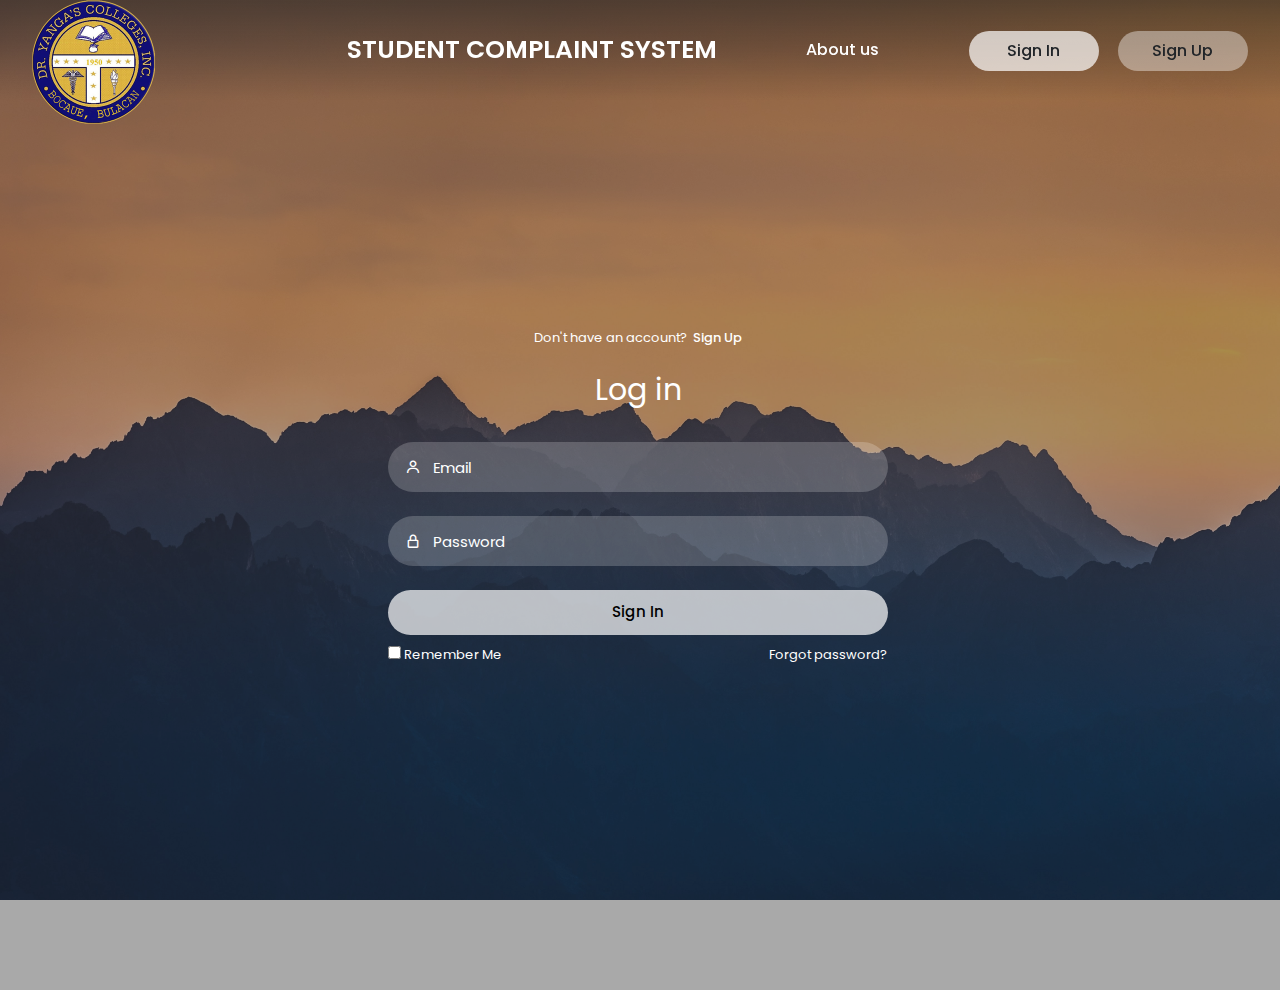
<file: index.html>
<!DOCTYPE html>
<html lang="en">
<head>
    <link rel="stylesheet" href="https://maxcdn.bootstrapcdn.com/bootstrap/4.3.1/css/bootstrap.min.css">
  <script src="https://ajax.googleapis.com/ajax/libs/jquery/3.4.0/jquery.min.js"></script>
  <script src="https://cdnjs.cloudflare.com/ajax/libs/popper.js/1.14.7/umd/popper.min.js"></script>
  <script src="https://maxcdn.bootstrapcdn.com/bootstrap/4.3.1/js/bootstrap.min.js"></script>

    <meta charset="UTF-8">
    <meta http-equiv="X-UA-Compatible" content="IE=edge">
    <meta name="viewport" content="width=device-width, initial-scale=1.0">
    <link href='https://unpkg.com/boxicons@2.1.4/css/boxicons.min.css' rel='stylesheet'>
    <link rel="stylesheet" href="style.css">
    <title>Welcome to Student Complaint System</title>

</head>
<body>
 <div class="wrapper">
    <nav class="nav">
        <div>
           <img src="images/DYCI_Logo.png" alt="">
            
        </div>
        <div class="nav-logo">
            <p>STUDENT COMPLAINT SYSTEM</p>
        </div>
        <div class="nav-menu" id="navMenu">
            <ul>
                <!-- <li><a href="userlogin1.html" class="link active">Login</a></li> -->
                <!-- <li><a href="adminlogin1.html" class="link">Admin</a></li> -->
                <!-- <li><a href="#" class="link">Blog</a></li> --> 
                <li><a href="Aboutus.html" class="link">About us</a></li>
            </ul>
        </div>
        <div class="nav-button">
            <button class="btn white-btn" id="loginBtn" onclick="login()">Sign In</button>
            <button class="btn" id="registerBtn" onclick="register()">Sign Up</button>
        </div>
        <div class="nav-menu-btn">
            <i class="bx bx-menu" onclick="myMenuFunction()"></i>
        </div>
    </nav>

<!----------------------------- Form box ----------------------------------->    
    <div class="form-box">
        <!------------------- login form -------------------------->
        <div class="login-container" id="login">
            <form action="login.php" method="post">
                <div class="top">
                    <span>Don't have an account? <a href="#" onclick="register()">Sign Up</a></span>
                    <header>Log in</header>
                </div>
                <div class="input-box">
                    <input type="email" class="input-field" name="email" autocomplete="off" placeholder="Email">
                    <i class="bx bx-user"></i>
                </div>
                <div class="input-box">
                    <input type="password" class="input-field" name="password" autocomplete="off" placeholder="Password">
                    <i class="bx bx-lock-alt"></i>
                </div>
                <div class="input-box">
                    <input type="submit" class="submit" name="login" value="Sign In">
                </div>
                <div class="two-col">
                    <div class="one">
                        <input type="checkbox" id="login-check">
                        <label for="login-check"> Remember Me</label>
                    </div>
                    <div class="two">
                        <label><a href="#">Forgot password?</a></label>
                    </div>
                </div>
            </form>
        </div>
    </div>

        <!------------------- registration form -------------------------->
        <div class="register-container" id="register">
            <form action="add.php" method="post"> 
                <div class="top">
                    <span>Have an account? <a href="#" onclick="login()">Login</a></span>
                    <header>Create new account</header>
                </div>
                <div class="two-forms">
                    <div class="input-box">
                        <input type="text" class="input-field" name="first_name" autocomplete="off" placeholder="First Name">
                        <i class="bx bx-user"></i>
                    </div>
                    <div class="input-box">
                        <input type="text" class="input-field" name="last_name" autocomplete="off" placeholder="Last Name">
                        <i class="bx bx-user"></i>
                    </div>
                </div>
                <!-- Rest of the registration form fields -->
                <!-- Ensure other input fields have correct names -->
                <div class="input-box">
                    <input type="text" class="input-field" name="school_id" autocomplete="off" placeholder="School ID">
                    <i class="bx bx-user"></i>
                </div>
                <div class="input-box">
                    <input type="text" class="input-field" name="email" autocomplete="off" placeholder="Email">
                    <i class="bx bx-envelope"></i>
                </div>
                <div class="input-box">
                    <input type="password" class="input-field" name="password" autocomplete="off" placeholder="Password">
                    <i class="bx bx-lock-alt"></i>
                </div>
                <div class="input-box">
                    <input type="submit" class="submit" name="register" value="Sign up">
            </div>
        </form>
    </div>
</div>

<script>
   
   function myMenuFunction() {
    var i = document.getElementById("navMenu");

    if(i.className === "nav-menu") {
        i.className += " responsive";
    } else {
        i.className = "nav-menu";
    }
   }
 
</script>

<script>

    var a = document.getElementById("loginBtn");
    var b = document.getElementById("registerBtn");
    var x = document.getElementById("login");
    var y = document.getElementById("register");

    function login() {
        x.style.left = "4px";
        y.style.right = "-520px";
        a.className += " white-btn";
        b.className = "btn";
        x.style.opacity = 1;
        y.style.opacity = 0;
    }

    function register() {
        x.style.left = "-510px";
        y.style.right = "5px";
        a.className = "btn";
        b.className += " white-btn";
        x.style.opacity = 0;
        y.style.opacity = 1;
    }

</script>

</body>
</html>
</file>
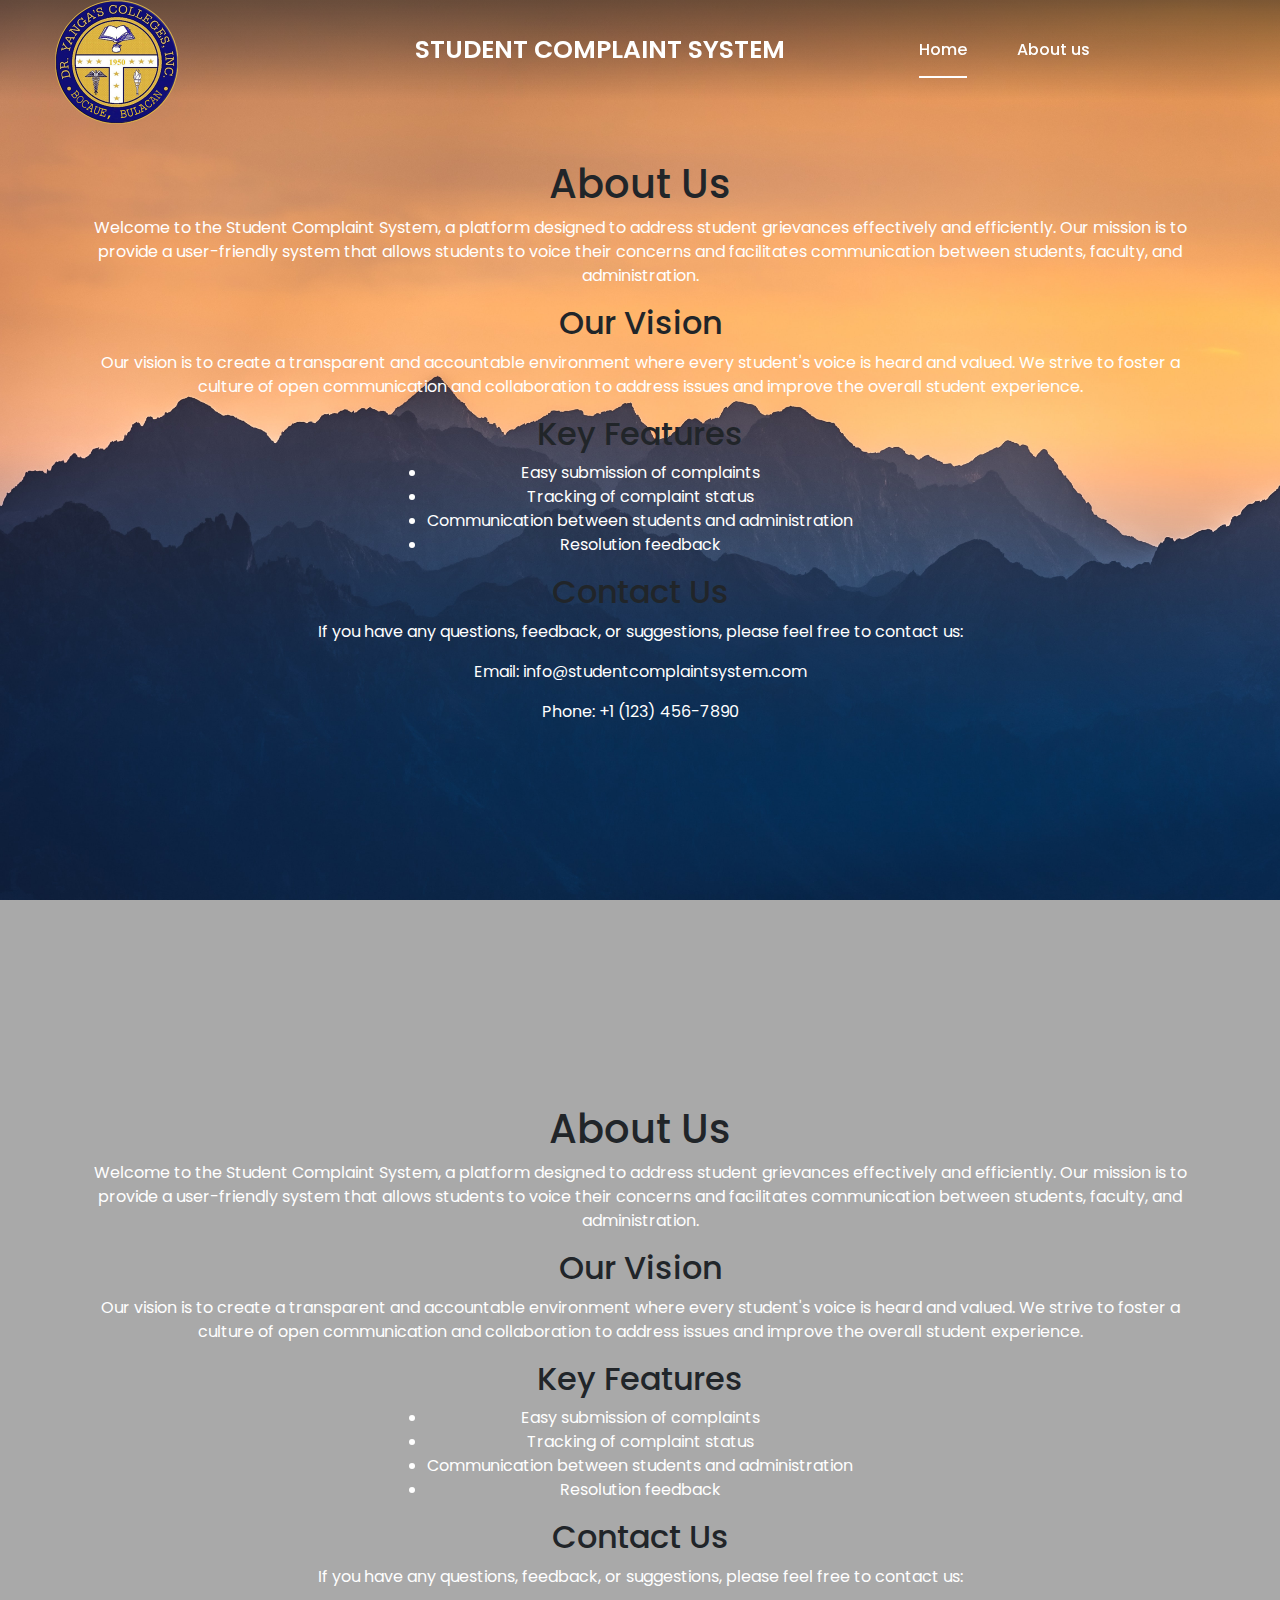
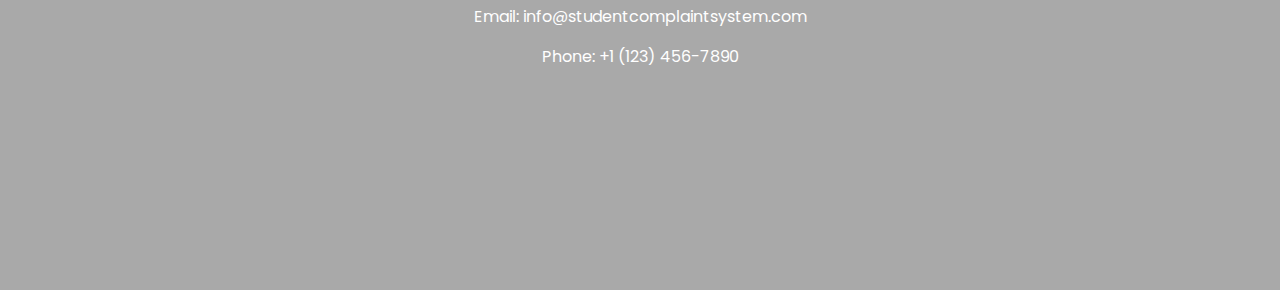
<file: Aboutus.html>
<!DOCTYPE html>
<html lang="en">
<head>
    <meta charset="UTF-8">
    <meta name="viewport" content="width=device-width, initial-scale=1.0">
    <title>About Us - Student Complaint System</title>
    <!-- Include your CSS stylesheets here -->
</head>
<body>
    <!-- Include your navigation bar or header -->
    
    <div class="container">
        <h1>About Us</h1>
        <p>Welcome to the Student Complaint System, a platform designed to address student grievances effectively and efficiently. Our mission is to provide a user-friendly system that allows students to voice their concerns and facilitates communication between students, faculty, and administration.</p>
        <h2>Our Vision</h2>
        <p>Our vision is to create a transparent and accountable environment where every student's voice is heard and valued. We strive to foster a culture of open communication and collaboration to address issues and improve the overall student experience.</p>
        <h2>Key Features</h2>
        <ul>
            <li>Easy submission of complaints</li>
            <li>Tracking of complaint status</li>
            <li>Communication between students and administration</li>
            <li>Resolution feedback</li>
        </ul>
        <h2>Contact Us</h2>
        <p>If you have any questions, feedback, or suggestions, please feel free to contact us:</p>
        <p>Email: info@studentcomplaintsystem.com</p>
        <p>Phone: +1 (123) 456-7890</p>
    </div>

    <!-- Include your footer -->
</body>
</html>



<!DOCTYPE html>
<html lang="en">
<head>
    <link rel="stylesheet" href="https://maxcdn.bootstrapcdn.com/bootstrap/4.3.1/css/bootstrap.min.css">
  <script src="https://ajax.googleapis.com/ajax/libs/jquery/3.4.0/jquery.min.js"></script>
  <script src="https://cdnjs.cloudflare.com/ajax/libs/popper.js/1.14.7/umd/popper.min.js"></script>
  <script src="https://maxcdn.bootstrapcdn.com/bootstrap/4.3.1/js/bootstrap.min.js"></script>

    <meta charset="UTF-8">
    <meta http-equiv="X-UA-Compatible" content="IE=edge">
    <meta name="viewport" content="width=device-width, initial-scale=1.0">
    <link href='https://unpkg.com/boxicons@2.1.4/css/boxicons.min.css' rel='stylesheet'>
    <link rel="stylesheet" href="style.css">
    <title>Welcome to Student Complaint System</title>

</head>
<body>
 <div class="wrapper">
    <nav class="nav">
        <div>
           <img src="images/DYCI_Logo.png" alt="">
            
        </div>
        <div class="nav-logo">
            <p>STUDENT COMPLAINT SYSTEM</p>
        </div>
        <div class="nav-menu" id="navMenu">
            <ul>
                <li><a href="index.html" class="link active">Home</a></li>
                <li><a href="Aboutus.html" class="link">About us</a></li>
            </ul>
        </div>
        <div class="nav-button">

        </div>
        <div class="nav-menu-btn">
            <i class="bx bx-menu" onclick="myMenuFunction()"></i>
        </div>
    </nav>

    <div class="container">
        <h1>About Us</h1>
        <p>Welcome to the Student Complaint System, a platform designed to address student grievances effectively and efficiently. Our mission is to provide a user-friendly system that allows students to voice their concerns and facilitates communication between students, faculty, and administration.</p>
        <h2>Our Vision</h2>
        <p>Our vision is to create a transparent and accountable environment where every student's voice is heard and valued. We strive to foster a culture of open communication and collaboration to address issues and improve the overall student experience.</p>
        <h2>Key Features</h2>
        <ul>
            <li>Easy submission of complaints</li>
            <li>Tracking of complaint status</li>
            <li>Communication between students and administration</li>
            <li>Resolution feedback</li>
        </ul>
        
        
        
        <h2>Contact Us</h2>
        
        <p>If you have any questions, feedback, or suggestions, please feel free to contact us:</p>
        <p>Email: info@studentcomplaintsystem.com</p>
        <p>Phone: +1 (123) 456-7890</p>
    </div>
</div>

<script>
   
   function myMenuFunction() {
    var i = document.getElementById("navMenu");

    if(i.className === "nav-menu") {
        i.className += " responsive";
    } else {
        i.className = "nav-menu";
    }
   }
 
</script>

<script>

    var a = document.getElementById("loginBtn");
    var b = document.getElementById("registerBtn");
    var x = document.getElementById("login");
    var y = document.getElementById("register");

    function login() {
        x.style.left = "4px";
        y.style.right = "-520px";
        a.className += " white-btn";
        b.className = "btn";
        x.style.opacity = 1;
        y.style.opacity = 0;
    }

    function register() {
        x.style.left = "-510px";
        y.style.right = "5px";
        a.className = "btn";
        b.className += " white-btn";
        x.style.opacity = 0;
        y.style.opacity = 1;
    }

</script>

</body>
</html>
</file>
<file: style.css>
/* POPPINS FONT */
@import url('https://fonts.googleapis.com/css2?family=Poppins:wght@400;500;600;700&display=swap');

img{
  width: 50%;
}
div{
  justify-content: center;
}
*{  
    margin: 0;
    padding: 0;
    box-sizing: border-box;
    font-family: 'Poppins', sans-serif;
}
body{
    background: url("images/1.jpg");
    background-size: cover;
    background-repeat: no-repeat;
    background-attachment: fixed;
    overflow: hidden;
}
.wrapper{
    display: flex;
    justify-content: center;
    align-items: center;
    min-height: 110vh;
    background: rgba(39, 39, 39, 0.4);
}
.nav{
    position: fixed;
    top: 0;
    display: flex;
    justify-content: space-around;
    width: 100%;
    height: 100px;
    line-height: 100px;
    background: linear-gradient(rgba(39,39,39, 0.6), transparent);
    z-index: 100;
}
.nav-logo p{
    color: white;
    font-size: 25px;
    font-weight: 600;
}
.nav-menu ul{
    display: flex;
}
.nav-menu ul li{
    list-style-type: none;
}
.nav-menu ul li .link{
    text-decoration: none;
    font-weight: 500;
    color: #fff;
    padding-bottom: 15px;
    margin: 0 25px;
}
.link:hover, .active{
    border-bottom: 2px solid #fff;
}
.nav-button .btn{
    width: 130px;
    height: 40px;
    font-weight: 500;
    background: rgba(255, 255, 255, 0.4);
    border: none;
    border-radius: 30px;
    cursor: pointer;
    transition: .3s ease;
}
.btn:hover{
    background: rgba(255, 255, 255, 0.3);
}
#registerBtn{
    margin-left: 15px;
}
.btn.white-btn{
    background: rgba(255, 255, 255, 0.7);
}
.btn.btn.white-btn:hover{
    background: rgba(255, 255, 255, 0.5);
}
.nav-menu-btn{
    display: none;
}
.form-box{
    position: relative;
    display: flex;
    align-items: center;
    justify-content: center;
    width: 512px;
    height: 550px;
    overflow: hidden;
    z-index: 2;
}
.login-container{
    position: absolute;
    left: 4px;
    width: 500px;
    display: flex;
    flex-direction: column;
    transition: .5s ease-in-out;
}
.register-container{
    position: absolute;
    right: -520px;
    width: 500px;
    display: flex;
    flex-direction: column;
    transition: .5s ease-in-out;
}
.top span{
    color: #fff;
    font-size: small;
    padding: 10px 0;
    display: flex;
    justify-content: center;
}
.top span a{
    font-weight: 500;
    color: #fff;
    margin-left: 5px;
}
header{
    color: #fff;
    font-size: 30px;
    text-align: center;
    padding: 10px 0 30px 0;
}
.two-forms{
    display: flex;
    gap: 10px;
}
.input-field{
    font-size: 15px;
    background: rgba(255, 255, 255, 0.2);
    color: #212529;
    height: 50px;
    width: 100%;
    padding: 0 10px 0 45px;
    border: none;
    border-radius: 30px;
    outline: none;
    transition: .2s ease;
}
.input-field:hover, .input-field:focus{
    background: rgba(255, 255, 255, 0.25);
}
::-webkit-input-placeholder{
    color: #fff;
}
.input-box i{
    position: relative;
    top: -35px;
    left: 17px;
    color: #fff;
}
.submit{
    font-size: 15px;
    font-weight: 500;
    color: black;
    height: 45px;
    width: 100%;
    border: none;
    border-radius: 30px;
    outline: none;
    background: rgba(255, 255, 255, 0.7);
    cursor: pointer;
    transition: .3s ease-in-out;
}
.submit:hover{
    background: rgba(255, 255, 255, 0.5);
    box-shadow: 1px 5px 7px 1px rgba(0, 0, 0, 0.2);
}
.two-col{
    display: flex;
    justify-content: space-between;
    color: #fff;
    font-size: small;
    margin-top: 10px;
}
.two-col .one{
    display: flow-root;
    gap: 5px;
}
.two label a{
    text-decoration: none;
    color: #fff;
}
.two label a:hover{
    text-decoration: underline;
}
@media only screen and (max-width: 786px){
    .nav-button{
        display: none;
    }
    .nav-menu.responsive{
        top: 100px;
    }
    .nav-menu{
        position: absolute;
        top: -800px;
        display: flex;
        justify-content: center;
        background: rgba(255, 255, 255, 0.2);
        width: 100%;
        height: 90vh;
        backdrop-filter: blur(20px);
        transition: .3s;
    }
    .nav-menu ul{
        flex-direction: column;
        text-align: center;
    }
    .nav-menu-btn{
        display: block;
    }
    .nav-menu-btn i{
        font-size: 25px;
        color: #fff;
        padding: 10px;
        background: rgba(255, 255, 255, 0.2);
        border-radius: 50%;
        cursor: pointer;
        transition: .3s;
    }
    .nav-menu-btn i:hover{
        background: rgba(255, 255, 255, 0.15);
    }
}
@media only screen and (max-width: 540px) {
    .wrapper{
        min-height: 100vh;
    }
    .form-box{
        width: 100%;
        height: 500px;
    }
    .register-container, .login-container{
        width: 100%;
        padding: 0 20px;
    }
    .register-container .two-forms{
        flex-direction: column;
        gap: 0;
    }
}
/* Style for the container */
.container {
    display: flex;
    flex-direction: column;
    justify-content: center; /* Center horizontally */
    align-items: center; /* Center vertically */
    height: 100vh; /* Set the container height to viewport height */
    padding: 20px;
    text-align: center; /* Center the text inside */
}
p {
    color: #ffffff; /* Set text color to a dark white color */
    
}
li {
    color: #ffffff; /* Set text color to a dark white color */
    font-size: 16px; /* Set font size to 16 pixels */
}
</file>
